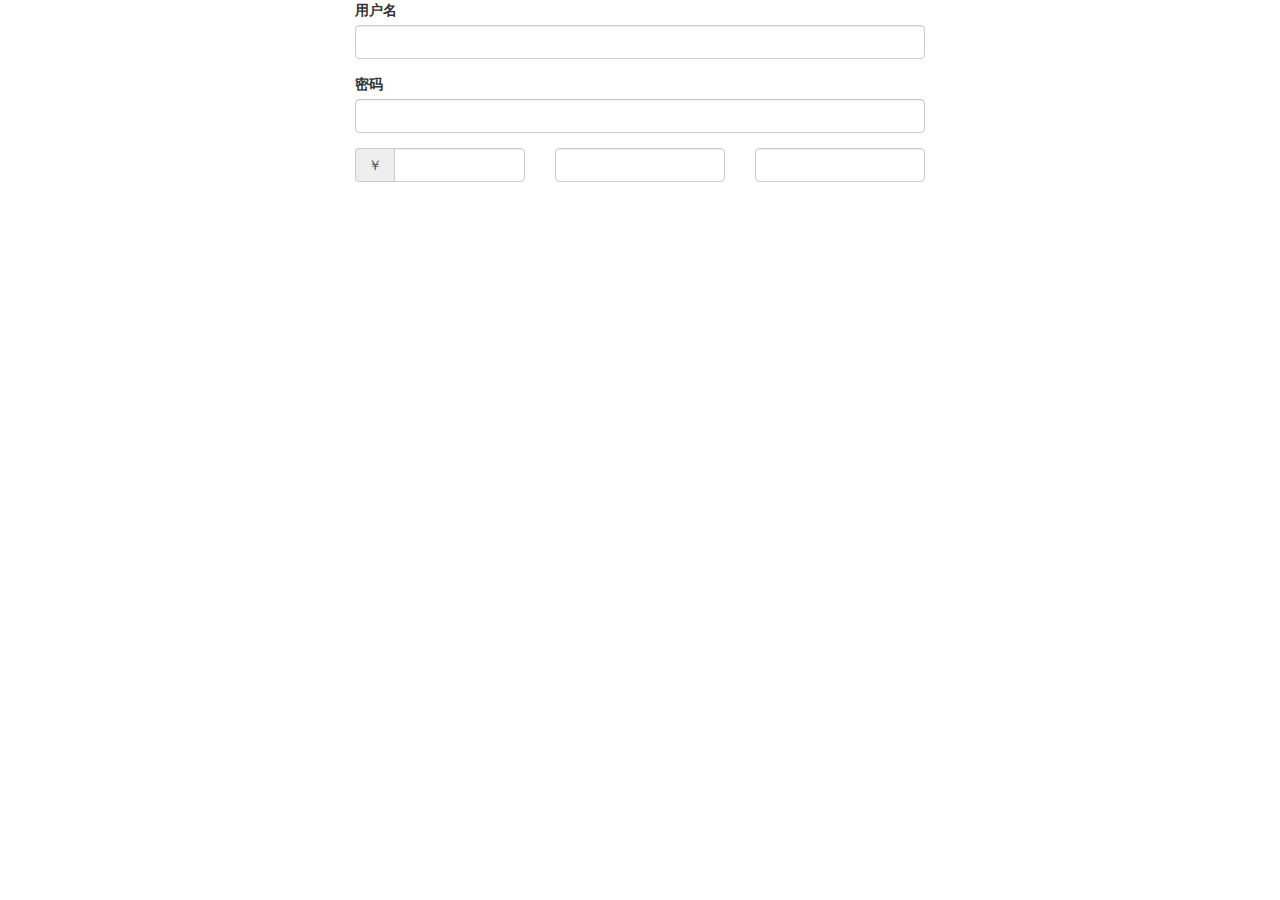
<file: 2.20181122栅格+表单/index.html>
<!DOCTYPE html>
<html lang="en">
<head>
    <meta charset="UTF-8">
    <meta name="viewport" content="width=device-width, initial-scale=1.0">
    <meta http-equiv="X-UA-Compatible" content="ie=edge">
    <title>Document</title>
    <link rel="stylesheet" href="css/normalize8.1.css">
    <link rel="stylesheet" href="css/bootstrap.min.css">
    <link rel="stylesheet" href="css/style.css">
</head>
<body>
    <div class="container">
        <div class="form-group">
            <label>用户名</label>
            <input type="text" class="form-control" />
        </div>
        <div class="form-group">
            <label>密码</label>
            <input type="password" class="form-control">
        </div>
        <div class="row">
            <div class="col-sm-4">
                <div class="form-group">
                    <div class="input-group">        
                        <div class="input-group-addon">￥</div>
                        <input type="text" class="form-control ">
                    </div>
                </div>
            </div>
            <div class="col-sm-4">
                    <div class="form-group">
                        <input type="text" class="form-control">
                    </div>
            </div>
            <div class="col-sm-4">
                    <div class="form-group">
                        <input type="text" class="form-control">
                    </div>
            </div>
        </div>
    </div>
</body>

</html>
</file>
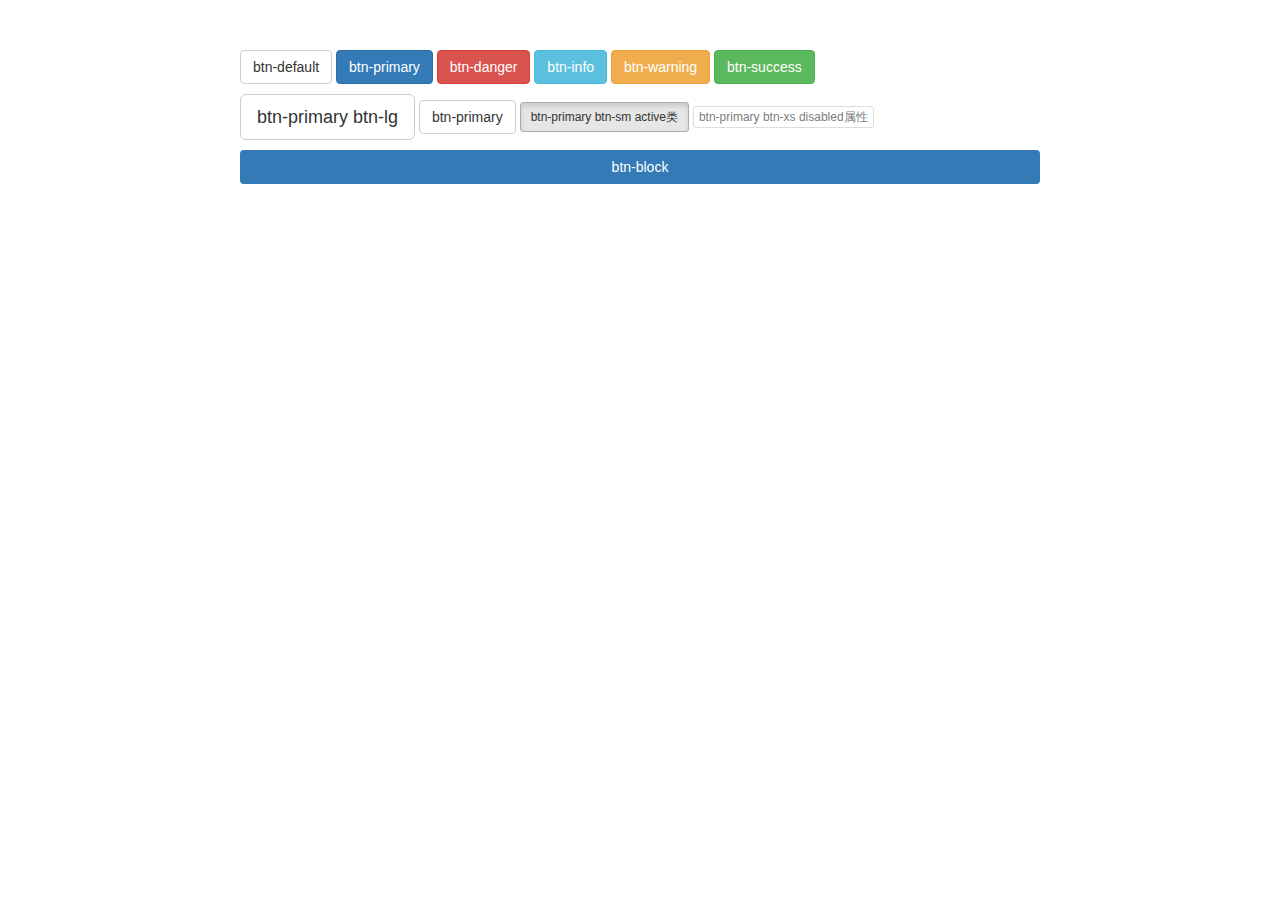
<file: 3.20181122 按钮/index.html>
<!DOCTYPE html>
<html lang="en">
<head>
    <meta charset="UTF-8">
    <meta name="viewport" content="width=device-width, initial-scale=1.0">
    <meta http-equiv="X-UA-Compatible" content="ie=edge">
    <title>Document</title>
    <link rel="stylesheet" href="css/normalize8.1.css">
    <link rel="stylesheet" href="css/bootstrap.min.css">
    <link rel="stylesheet" href="css/style.css">
</head>
<body>
    <div class="container">  
        <p>
            <button type="submit" class="btn btn-default">btn-default</button>
            <button type="submit" class="btn btn-primary">btn-primary</button>
            <button type="submit" class="btn btn-danger">btn-danger</button>
            <button type="submit" class="btn btn-info">btn-info</button>
            <button type="submit" class="btn btn-warning">btn-warning</button>
            <button type="submit" class="btn btn-success">btn-success</button>
        </p>
        <p>
            <button type="submit" class="btn btn-default btn-lg">btn-primary btn-lg</button>
            <button type="submit" class="btn btn-default">btn-primary</button>
            <button type="submit" class="btn btn-default btn-sm active">btn-primary btn-sm active类</button>
            <button disabled type="submit" class="btn btn-default btn-xs">btn-primary btn-xs disabled属性</button>
        </p>
        <p>
            <button  type="submit" class="btn bg-primary btn-block">btn-block</button>
        </p>
    </div>
</body>
</html>
</file>
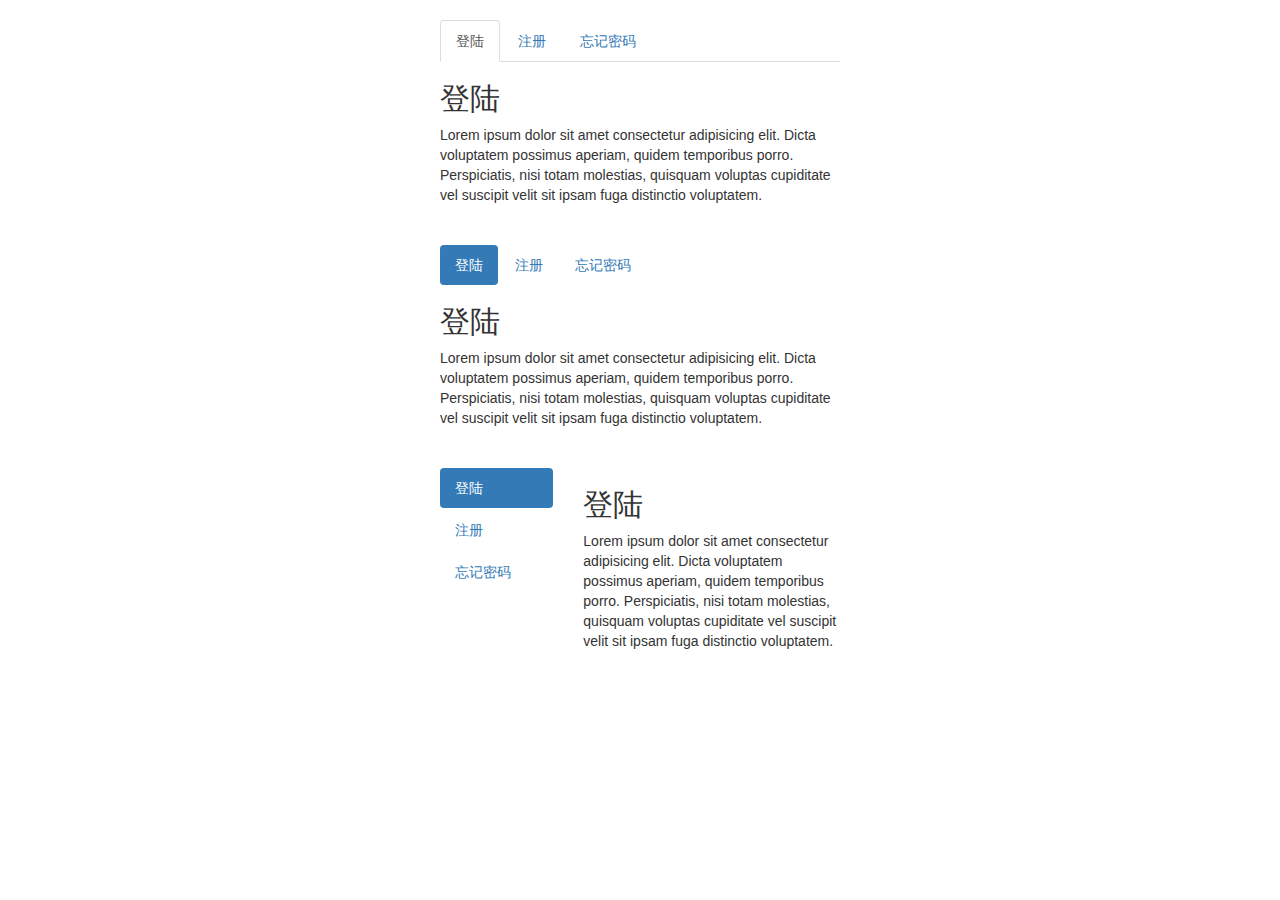
<file: 4.20181122 导航/index.html>
<!DOCTYPE html>
<html lang="en">
<head>
    <meta charset="UTF-8">
    <meta name="viewport" content="width=device-width, initial-scale=1.0">
    <meta http-equiv="X-UA-Compatible" content="ie=edge">
    <title>Document</title>
    <link rel="stylesheet" href="css/normalize8.1.css">
    <link rel="stylesheet" href="css/bootstrap.min.css">
    <link rel="stylesheet" href="css/style.css">
</head>
<body>
    <ul class="nav nav-tabs">
        <li class="active"><a href="#">登陆</a></li>
        <li><a href="#">注册</a></li>
        <li><a href="#">忘记密码</a></li>
    </ul>
    <div class="tip">
        <h2>登陆</h2>
        Lorem ipsum dolor sit amet consectetur adipisicing elit. Dicta voluptatem possimus aperiam, quidem temporibus porro. Perspiciatis, nisi totam molestias, quisquam voluptas cupiditate vel suscipit velit sit ipsam fuga distinctio voluptatem.
    </div>
    <br>
    <br>
    <ul class="nav nav-pills">
        <li class="active"><a href="#">登陆</a></li>
        <li><a href="#">注册</a></li>
        <li><a href="#">忘记密码</a></li>
    </ul>
    <div class="tip">
        <h2>登陆</h2>
        Lorem ipsum dolor sit amet consectetur adipisicing elit. Dicta voluptatem possimus aperiam, quidem temporibus porro. Perspiciatis, nisi totam molestias, quisquam voluptas cupiditate vel suscipit velit sit ipsam fuga distinctio voluptatem.
    </div>
    <br>
    <br>
    <div class="row">
        <div class="col-xs-4">
            <ul class="nav nav-pills nav-stacked">
                <li class="active"><a href="#">登陆</a></li>
                <li><a href="#">注册</a></li>
                <li><a href="#">忘记密码</a></li>
            </ul>
        </div>
        <div class="col-xs-8">
            <div class="tip">
                <h2>登陆</h2>
                Lorem ipsum dolor sit amet consectetur adipisicing elit. Dicta voluptatem possimus aperiam, quidem temporibus porro. Perspiciatis, nisi totam molestias, quisquam voluptas cupiditate vel suscipit velit sit ipsam fuga distinctio voluptatem.
            </div>
        </div>
    </div>
</body>
</html>
</file>
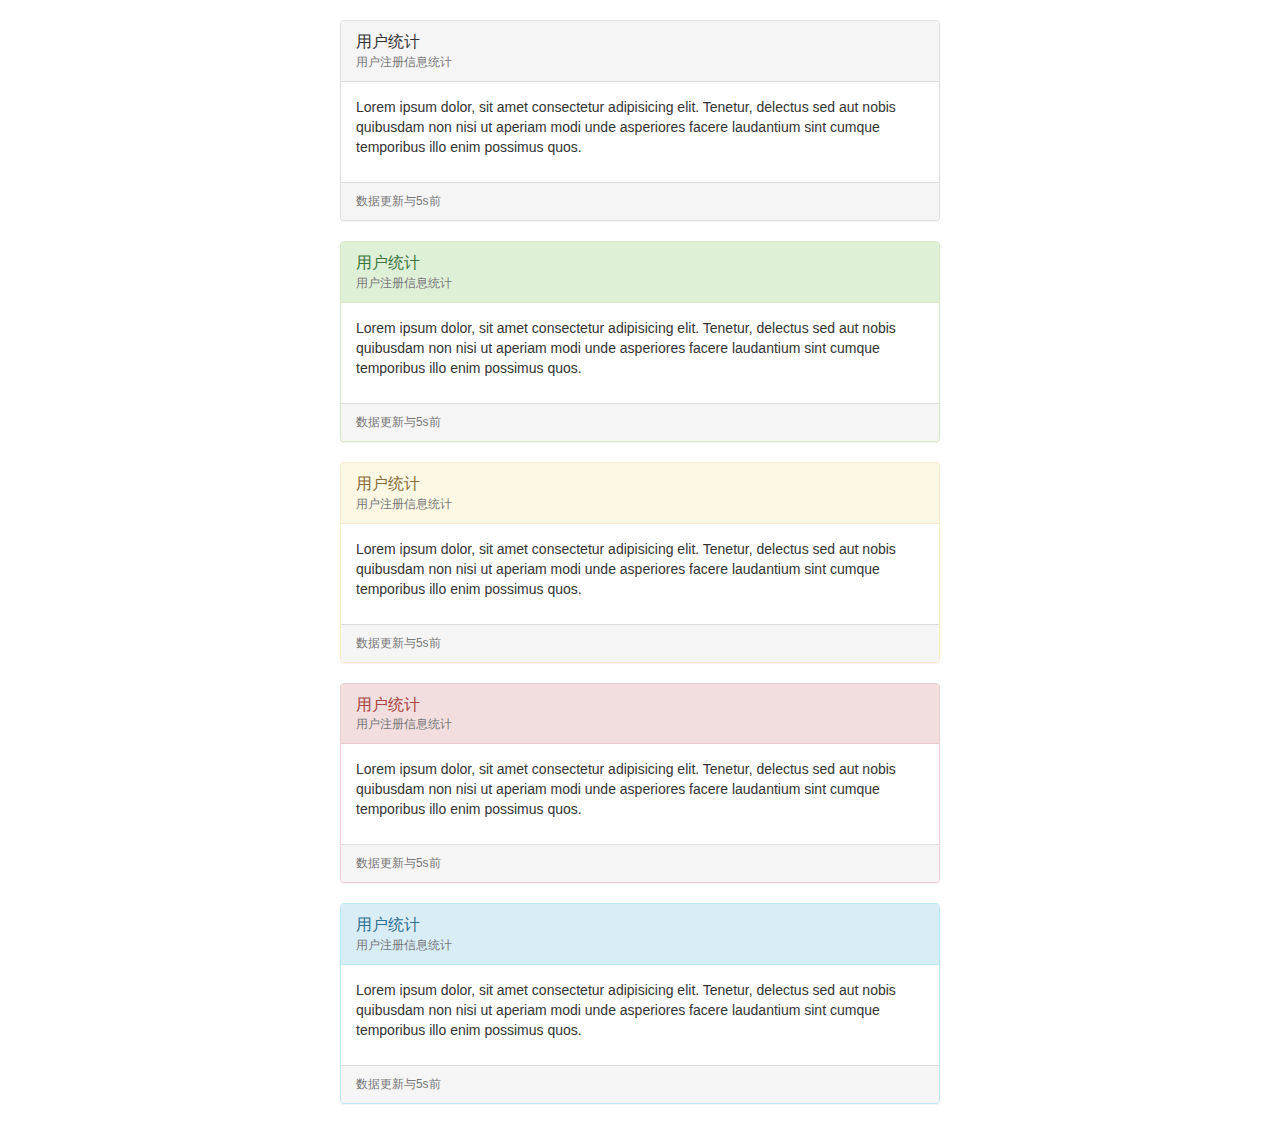
<file: 6.20181122面板/index.html>
<!DOCTYPE html>
<html lang="en">
<head>
    <meta charset="UTF-8">
    <meta name="viewport" content="width=device-width, initial-scale=1.0">
    <meta http-equiv="X-UA-Compatible" content="ie=edge">
    <title>Document</title>
    <link rel="stylesheet" href="css/bootstrap.min.css">
    <link rel="stylesheet" href="css/style.css">
</head>
<body>
    <div class="panel panel-default">
        <div class="panel-heading">
            <div class="panel-title">
                用户统计
            </div>
            <div class="small text-muted">用户注册信息统计</div>
        </div>
        <div class="panel-body ">
            <p>Lorem ipsum dolor, sit amet consectetur adipisicing elit. Tenetur, delectus sed aut nobis quibusdam non nisi ut aperiam modi unde asperiores facere laudantium sint cumque temporibus illo enim possimus quos.</p>
        </div>
        <div class="panel-footer">
            <div class="small text-muted">数据更新与5s前</div>
        </div>
    </div>
    <div class="panel panel-success">
        <div class="panel-heading">
            <div class="panel-title">
                用户统计
            </div>
            <div class="small text-muted">用户注册信息统计</div>
        </div>
        <div class="panel-body ">
            <p>Lorem ipsum dolor, sit amet consectetur adipisicing elit. Tenetur, delectus sed aut nobis quibusdam non nisi ut aperiam modi unde asperiores facere laudantium sint cumque temporibus illo enim possimus quos.</p>
        </div>
        <div class="panel-footer">
            <div class="small text-muted">数据更新与5s前</div>
        </div>
    </div>
    <div class="panel panel-warning">
        <div class="panel-heading">
            <div class="panel-title">
                用户统计
            </div>
            <div class="small text-muted">用户注册信息统计</div>
        </div>
        <div class="panel-body ">
            <p>Lorem ipsum dolor, sit amet consectetur adipisicing elit. Tenetur, delectus sed aut nobis quibusdam non nisi ut aperiam modi unde asperiores facere laudantium sint cumque temporibus illo enim possimus quos.</p>
        </div>
        <div class="panel-footer">
            <div class="small text-muted">数据更新与5s前</div>
        </div>
    </div>
    <div class="panel panel-danger">
        <div class="panel-heading">
            <div class="panel-title">
                用户统计
            </div>
            <div class="small text-muted">用户注册信息统计</div>
        </div>
        <div class="panel-body ">
            <p>Lorem ipsum dolor, sit amet consectetur adipisicing elit. Tenetur, delectus sed aut nobis quibusdam non nisi ut aperiam modi unde asperiores facere laudantium sint cumque temporibus illo enim possimus quos.</p>
        </div>
        <div class="panel-footer">
            <div class="small text-muted">数据更新与5s前</div>
        </div>
    </div>
    <div class="panel panel-info">
        <div class="panel-heading">
            <div class="panel-title">
                用户统计
            </div>
            <div class="small text-muted">用户注册信息统计</div>
        </div>
        <div class="panel-body ">
            <p>Lorem ipsum dolor, sit amet consectetur adipisicing elit. Tenetur, delectus sed aut nobis quibusdam non nisi ut aperiam modi unde asperiores facere laudantium sint cumque temporibus illo enim possimus quos.</p>
        </div>
        <div class="panel-footer">
            <div class="small text-muted">数据更新与5s前</div>
        </div>
    </div>
</body>
<script src="js/bootstrap.min.js"></script>
</html>
</file>
<file: 2.20181122栅格+表单/css/style.css>
.container{
    max-width: 600px;
}
</file>
<file: 3.20181122 按钮/css/style.css>
.container{
    padding: 50px 0;
    max-width: 800px;
}
</file>
<file: 4.20181122 导航/css/style.css>
body{
    max-width: 400px;
    margin: 20px auto;
}
</file>
<file: 6.20181122面板/css/style.css>
body{
    max-width: 600px;
    margin:20px auto;
}
</file>
<file: 2.20181122栅格+表单/css/normalize8.1.css>
/*! normalize.css v8.0.1 | MIT License | github.com/necolas/normalize.css */

/* Document
   ========================================================================== */

/**
 * 1. Correct the line height in all browsers.
 * 2. Prevent adjustments of font size after orientation changes in iOS.
 */

 html {
    line-height: 1.15; /* 1 */
    -webkit-text-size-adjust: 100%; /* 2 */
  }
  
  /* Sections
     ========================================================================== */
  
  /**
   * Remove the margin in all browsers.
   */
  
  body {
    margin: 0;
  }
  
  /**
   * Render the `main` element consistently in IE.
   */
  
  main {
    display: block;
  }
  
  /**
   * Correct the font size and margin on `h1` elements within `section` and
   * `article` contexts in Chrome, Firefox, and Safari.
   */
  
  h1 {
    font-size: 2em;
    margin: 0.67em 0;
  }
  
  /* Grouping content
     ========================================================================== */
  
  /**
   * 1. Add the correct box sizing in Firefox.
   * 2. Show the overflow in Edge and IE.
   */
  
  hr {
    box-sizing: content-box; /* 1 */
    height: 0; /* 1 */
    overflow: visible; /* 2 */
  }
  
  /**
   * 1. Correct the inheritance and scaling of font size in all browsers.
   * 2. Correct the odd `em` font sizing in all browsers.
   */
  
  pre {
    font-family: monospace, monospace; /* 1 */
    font-size: 1em; /* 2 */
  }
  
  /* Text-level semantics
     ========================================================================== */
  
  /**
   * Remove the gray background on active links in IE 10.
   */
  
  a {
    background-color: transparent;
  }
  
  /**
   * 1. Remove the bottom border in Chrome 57-
   * 2. Add the correct text decoration in Chrome, Edge, IE, Opera, and Safari.
   */
  
  abbr[title] {
    border-bottom: none; /* 1 */
    text-decoration: underline; /* 2 */
    text-decoration: underline dotted; /* 2 */
  }
  
  /**
   * Add the correct font weight in Chrome, Edge, and Safari.
   */
  
  b,
  strong {
    font-weight: bolder;
  }
  
  /**
   * 1. Correct the inheritance and scaling of font size in all browsers.
   * 2. Correct the odd `em` font sizing in all browsers.
   */
  
  code,
  kbd,
  samp {
    font-family: monospace, monospace; /* 1 */
    font-size: 1em; /* 2 */
  }
  
  /**
   * Add the correct font size in all browsers.
   */
  
  small {
    font-size: 80%;
  }
  
  /**
   * Prevent `sub` and `sup` elements from affecting the line height in
   * all browsers.
   */
  
  sub,
  sup {
    font-size: 75%;
    line-height: 0;
    position: relative;
    vertical-align: baseline;
  }
  
  sub {
    bottom: -0.25em;
  }
  
  sup {
    top: -0.5em;
  }
  
  /* Embedded content
     ========================================================================== */
  
  /**
   * Remove the border on images inside links in IE 10.
   */
  
  img {
    border-style: none;
  }
  
  /* Forms
     ========================================================================== */
  
  /**
   * 1. Change the font styles in all browsers.
   * 2. Remove the margin in Firefox and Safari.
   */
  
  button,
  input,
  optgroup,
  select,
  textarea {
    font-family: inherit; /* 1 */
    font-size: 100%; /* 1 */
    line-height: 1.15; /* 1 */
    margin: 0; /* 2 */
  }
  
  /**
   * Show the overflow in IE.
   * 1. Show the overflow in Edge.
   */
  
  button,
  input { /* 1 */
    overflow: visible;
  }
  
  /**
   * Remove the inheritance of text transform in Edge, Firefox, and IE.
   * 1. Remove the inheritance of text transform in Firefox.
   */
  
  button,
  select { /* 1 */
    text-transform: none;
  }
  
  /**
   * Correct the inability to style clickable types in iOS and Safari.
   */
  
  button,
  [type="button"],
  [type="reset"],
  [type="submit"] {
    -webkit-appearance: button;
  }
  
  /**
   * Remove the inner border and padding in Firefox.
   */
  
  button::-moz-focus-inner,
  [type="button"]::-moz-focus-inner,
  [type="reset"]::-moz-focus-inner,
  [type="submit"]::-moz-focus-inner {
    border-style: none;
    padding: 0;
  }
  
  /**
   * Restore the focus styles unset by the previous rule.
   */
  
  button:-moz-focusring,
  [type="button"]:-moz-focusring,
  [type="reset"]:-moz-focusring,
  [type="submit"]:-moz-focusring {
    outline: 1px dotted ButtonText;
  }
  
  /**
   * Correct the padding in Firefox.
   */
  
  fieldset {
    padding: 0.35em 0.75em 0.625em;
  }
  
  /**
   * 1. Correct the text wrapping in Edge and IE.
   * 2. Correct the color inheritance from `fieldset` elements in IE.
   * 3. Remove the padding so developers are not caught out when they zero out
   *    `fieldset` elements in all browsers.
   */
  
  legend {
    box-sizing: border-box; /* 1 */
    color: inherit; /* 2 */
    display: table; /* 1 */
    max-width: 100%; /* 1 */
    padding: 0; /* 3 */
    white-space: normal; /* 1 */
  }
  
  /**
   * Add the correct vertical alignment in Chrome, Firefox, and Opera.
   */
  
  progress {
    vertical-align: baseline;
  }
  
  /**
   * Remove the default vertical scrollbar in IE 10+.
   */
  
  textarea {
    overflow: auto;
  }
  
  /**
   * 1. Add the correct box sizing in IE 10.
   * 2. Remove the padding in IE 10.
   */
  
  [type="checkbox"],
  [type="radio"] {
    box-sizing: border-box; /* 1 */
    padding: 0; /* 2 */
  }
  
  /**
   * Correct the cursor style of increment and decrement buttons in Chrome.
   */
  
  [type="number"]::-webkit-inner-spin-button,
  [type="number"]::-webkit-outer-spin-button {
    height: auto;
  }
  
  /**
   * 1. Correct the odd appearance in Chrome and Safari.
   * 2. Correct the outline style in Safari.
   */
  
  [type="search"] {
    -webkit-appearance: textfield; /* 1 */
    outline-offset: -2px; /* 2 */
  }
  
  /**
   * Remove the inner padding in Chrome and Safari on macOS.
   */
  
  [type="search"]::-webkit-search-decoration {
    -webkit-appearance: none;
  }
  
  /**
   * 1. Correct the inability to style clickable types in iOS and Safari.
   * 2. Change font properties to `inherit` in Safari.
   */
  
  ::-webkit-file-upload-button {
    -webkit-appearance: button; /* 1 */
    font: inherit; /* 2 */
  }
  
  /* Interactive
     ========================================================================== */
  
  /*
   * Add the correct display in Edge, IE 10+, and Firefox.
   */
  
  details {
    display: block;
  }
  
  /*
   * Add the correct display in all browsers.
   */
  
  summary {
    display: list-item;
  }
  
  /* Misc
     ========================================================================== */
  
  /**
   * Add the correct display in IE 10+.
   */
  
  template {
    display: none;
  }
  
  /**
   * Add the correct display in IE 10.
   */
  
  [hidden] {
    display: none;
  }
</file>
<file: 3.20181122 按钮/css/normalize8.1.css>
/*! normalize.css v8.0.1 | MIT License | github.com/necolas/normalize.css */

/* Document
   ========================================================================== */

/**
 * 1. Correct the line height in all browsers.
 * 2. Prevent adjustments of font size after orientation changes in iOS.
 */

 html {
    line-height: 1.15; /* 1 */
    -webkit-text-size-adjust: 100%; /* 2 */
  }
  
  /* Sections
     ========================================================================== */
  
  /**
   * Remove the margin in all browsers.
   */
  
  body {
    margin: 0;
  }
  
  /**
   * Render the `main` element consistently in IE.
   */
  
  main {
    display: block;
  }
  
  /**
   * Correct the font size and margin on `h1` elements within `section` and
   * `article` contexts in Chrome, Firefox, and Safari.
   */
  
  h1 {
    font-size: 2em;
    margin: 0.67em 0;
  }
  
  /* Grouping content
     ========================================================================== */
  
  /**
   * 1. Add the correct box sizing in Firefox.
   * 2. Show the overflow in Edge and IE.
   */
  
  hr {
    box-sizing: content-box; /* 1 */
    height: 0; /* 1 */
    overflow: visible; /* 2 */
  }
  
  /**
   * 1. Correct the inheritance and scaling of font size in all browsers.
   * 2. Correct the odd `em` font sizing in all browsers.
   */
  
  pre {
    font-family: monospace, monospace; /* 1 */
    font-size: 1em; /* 2 */
  }
  
  /* Text-level semantics
     ========================================================================== */
  
  /**
   * Remove the gray background on active links in IE 10.
   */
  
  a {
    background-color: transparent;
  }
  
  /**
   * 1. Remove the bottom border in Chrome 57-
   * 2. Add the correct text decoration in Chrome, Edge, IE, Opera, and Safari.
   */
  
  abbr[title] {
    border-bottom: none; /* 1 */
    text-decoration: underline; /* 2 */
    text-decoration: underline dotted; /* 2 */
  }
  
  /**
   * Add the correct font weight in Chrome, Edge, and Safari.
   */
  
  b,
  strong {
    font-weight: bolder;
  }
  
  /**
   * 1. Correct the inheritance and scaling of font size in all browsers.
   * 2. Correct the odd `em` font sizing in all browsers.
   */
  
  code,
  kbd,
  samp {
    font-family: monospace, monospace; /* 1 */
    font-size: 1em; /* 2 */
  }
  
  /**
   * Add the correct font size in all browsers.
   */
  
  small {
    font-size: 80%;
  }
  
  /**
   * Prevent `sub` and `sup` elements from affecting the line height in
   * all browsers.
   */
  
  sub,
  sup {
    font-size: 75%;
    line-height: 0;
    position: relative;
    vertical-align: baseline;
  }
  
  sub {
    bottom: -0.25em;
  }
  
  sup {
    top: -0.5em;
  }
  
  /* Embedded content
     ========================================================================== */
  
  /**
   * Remove the border on images inside links in IE 10.
   */
  
  img {
    border-style: none;
  }
  
  /* Forms
     ========================================================================== */
  
  /**
   * 1. Change the font styles in all browsers.
   * 2. Remove the margin in Firefox and Safari.
   */
  
  button,
  input,
  optgroup,
  select,
  textarea {
    font-family: inherit; /* 1 */
    font-size: 100%; /* 1 */
    line-height: 1.15; /* 1 */
    margin: 0; /* 2 */
  }
  
  /**
   * Show the overflow in IE.
   * 1. Show the overflow in Edge.
   */
  
  button,
  input { /* 1 */
    overflow: visible;
  }
  
  /**
   * Remove the inheritance of text transform in Edge, Firefox, and IE.
   * 1. Remove the inheritance of text transform in Firefox.
   */
  
  button,
  select { /* 1 */
    text-transform: none;
  }
  
  /**
   * Correct the inability to style clickable types in iOS and Safari.
   */
  
  button,
  [type="button"],
  [type="reset"],
  [type="submit"] {
    -webkit-appearance: button;
  }
  
  /**
   * Remove the inner border and padding in Firefox.
   */
  
  button::-moz-focus-inner,
  [type="button"]::-moz-focus-inner,
  [type="reset"]::-moz-focus-inner,
  [type="submit"]::-moz-focus-inner {
    border-style: none;
    padding: 0;
  }
  
  /**
   * Restore the focus styles unset by the previous rule.
   */
  
  button:-moz-focusring,
  [type="button"]:-moz-focusring,
  [type="reset"]:-moz-focusring,
  [type="submit"]:-moz-focusring {
    outline: 1px dotted ButtonText;
  }
  
  /**
   * Correct the padding in Firefox.
   */
  
  fieldset {
    padding: 0.35em 0.75em 0.625em;
  }
  
  /**
   * 1. Correct the text wrapping in Edge and IE.
   * 2. Correct the color inheritance from `fieldset` elements in IE.
   * 3. Remove the padding so developers are not caught out when they zero out
   *    `fieldset` elements in all browsers.
   */
  
  legend {
    box-sizing: border-box; /* 1 */
    color: inherit; /* 2 */
    display: table; /* 1 */
    max-width: 100%; /* 1 */
    padding: 0; /* 3 */
    white-space: normal; /* 1 */
  }
  
  /**
   * Add the correct vertical alignment in Chrome, Firefox, and Opera.
   */
  
  progress {
    vertical-align: baseline;
  }
  
  /**
   * Remove the default vertical scrollbar in IE 10+.
   */
  
  textarea {
    overflow: auto;
  }
  
  /**
   * 1. Add the correct box sizing in IE 10.
   * 2. Remove the padding in IE 10.
   */
  
  [type="checkbox"],
  [type="radio"] {
    box-sizing: border-box; /* 1 */
    padding: 0; /* 2 */
  }
  
  /**
   * Correct the cursor style of increment and decrement buttons in Chrome.
   */
  
  [type="number"]::-webkit-inner-spin-button,
  [type="number"]::-webkit-outer-spin-button {
    height: auto;
  }
  
  /**
   * 1. Correct the odd appearance in Chrome and Safari.
   * 2. Correct the outline style in Safari.
   */
  
  [type="search"] {
    -webkit-appearance: textfield; /* 1 */
    outline-offset: -2px; /* 2 */
  }
  
  /**
   * Remove the inner padding in Chrome and Safari on macOS.
   */
  
  [type="search"]::-webkit-search-decoration {
    -webkit-appearance: none;
  }
  
  /**
   * 1. Correct the inability to style clickable types in iOS and Safari.
   * 2. Change font properties to `inherit` in Safari.
   */
  
  ::-webkit-file-upload-button {
    -webkit-appearance: button; /* 1 */
    font: inherit; /* 2 */
  }
  
  /* Interactive
     ========================================================================== */
  
  /*
   * Add the correct display in Edge, IE 10+, and Firefox.
   */
  
  details {
    display: block;
  }
  
  /*
   * Add the correct display in all browsers.
   */
  
  summary {
    display: list-item;
  }
  
  /* Misc
     ========================================================================== */
  
  /**
   * Add the correct display in IE 10+.
   */
  
  template {
    display: none;
  }
  
  /**
   * Add the correct display in IE 10.
   */
  
  [hidden] {
    display: none;
  }
</file>
<file: 4.20181122 导航/css/normalize8.1.css>
/*! normalize.css v8.0.1 | MIT License | github.com/necolas/normalize.css */

/* Document
   ========================================================================== */

/**
 * 1. Correct the line height in all browsers.
 * 2. Prevent adjustments of font size after orientation changes in iOS.
 */

 html {
    line-height: 1.15; /* 1 */
    -webkit-text-size-adjust: 100%; /* 2 */
  }
  
  /* Sections
     ========================================================================== */
  
  /**
   * Remove the margin in all browsers.
   */
  
  body {
    margin: 0;
  }
  
  /**
   * Render the `main` element consistently in IE.
   */
  
  main {
    display: block;
  }
  
  /**
   * Correct the font size and margin on `h1` elements within `section` and
   * `article` contexts in Chrome, Firefox, and Safari.
   */
  
  h1 {
    font-size: 2em;
    margin: 0.67em 0;
  }
  
  /* Grouping content
     ========================================================================== */
  
  /**
   * 1. Add the correct box sizing in Firefox.
   * 2. Show the overflow in Edge and IE.
   */
  
  hr {
    box-sizing: content-box; /* 1 */
    height: 0; /* 1 */
    overflow: visible; /* 2 */
  }
  
  /**
   * 1. Correct the inheritance and scaling of font size in all browsers.
   * 2. Correct the odd `em` font sizing in all browsers.
   */
  
  pre {
    font-family: monospace, monospace; /* 1 */
    font-size: 1em; /* 2 */
  }
  
  /* Text-level semantics
     ========================================================================== */
  
  /**
   * Remove the gray background on active links in IE 10.
   */
  
  a {
    background-color: transparent;
  }
  
  /**
   * 1. Remove the bottom border in Chrome 57-
   * 2. Add the correct text decoration in Chrome, Edge, IE, Opera, and Safari.
   */
  
  abbr[title] {
    border-bottom: none; /* 1 */
    text-decoration: underline; /* 2 */
    text-decoration: underline dotted; /* 2 */
  }
  
  /**
   * Add the correct font weight in Chrome, Edge, and Safari.
   */
  
  b,
  strong {
    font-weight: bolder;
  }
  
  /**
   * 1. Correct the inheritance and scaling of font size in all browsers.
   * 2. Correct the odd `em` font sizing in all browsers.
   */
  
  code,
  kbd,
  samp {
    font-family: monospace, monospace; /* 1 */
    font-size: 1em; /* 2 */
  }
  
  /**
   * Add the correct font size in all browsers.
   */
  
  small {
    font-size: 80%;
  }
  
  /**
   * Prevent `sub` and `sup` elements from affecting the line height in
   * all browsers.
   */
  
  sub,
  sup {
    font-size: 75%;
    line-height: 0;
    position: relative;
    vertical-align: baseline;
  }
  
  sub {
    bottom: -0.25em;
  }
  
  sup {
    top: -0.5em;
  }
  
  /* Embedded content
     ========================================================================== */
  
  /**
   * Remove the border on images inside links in IE 10.
   */
  
  img {
    border-style: none;
  }
  
  /* Forms
     ========================================================================== */
  
  /**
   * 1. Change the font styles in all browsers.
   * 2. Remove the margin in Firefox and Safari.
   */
  
  button,
  input,
  optgroup,
  select,
  textarea {
    font-family: inherit; /* 1 */
    font-size: 100%; /* 1 */
    line-height: 1.15; /* 1 */
    margin: 0; /* 2 */
  }
  
  /**
   * Show the overflow in IE.
   * 1. Show the overflow in Edge.
   */
  
  button,
  input { /* 1 */
    overflow: visible;
  }
  
  /**
   * Remove the inheritance of text transform in Edge, Firefox, and IE.
   * 1. Remove the inheritance of text transform in Firefox.
   */
  
  button,
  select { /* 1 */
    text-transform: none;
  }
  
  /**
   * Correct the inability to style clickable types in iOS and Safari.
   */
  
  button,
  [type="button"],
  [type="reset"],
  [type="submit"] {
    -webkit-appearance: button;
  }
  
  /**
   * Remove the inner border and padding in Firefox.
   */
  
  button::-moz-focus-inner,
  [type="button"]::-moz-focus-inner,
  [type="reset"]::-moz-focus-inner,
  [type="submit"]::-moz-focus-inner {
    border-style: none;
    padding: 0;
  }
  
  /**
   * Restore the focus styles unset by the previous rule.
   */
  
  button:-moz-focusring,
  [type="button"]:-moz-focusring,
  [type="reset"]:-moz-focusring,
  [type="submit"]:-moz-focusring {
    outline: 1px dotted ButtonText;
  }
  
  /**
   * Correct the padding in Firefox.
   */
  
  fieldset {
    padding: 0.35em 0.75em 0.625em;
  }
  
  /**
   * 1. Correct the text wrapping in Edge and IE.
   * 2. Correct the color inheritance from `fieldset` elements in IE.
   * 3. Remove the padding so developers are not caught out when they zero out
   *    `fieldset` elements in all browsers.
   */
  
  legend {
    box-sizing: border-box; /* 1 */
    color: inherit; /* 2 */
    display: table; /* 1 */
    max-width: 100%; /* 1 */
    padding: 0; /* 3 */
    white-space: normal; /* 1 */
  }
  
  /**
   * Add the correct vertical alignment in Chrome, Firefox, and Opera.
   */
  
  progress {
    vertical-align: baseline;
  }
  
  /**
   * Remove the default vertical scrollbar in IE 10+.
   */
  
  textarea {
    overflow: auto;
  }
  
  /**
   * 1. Add the correct box sizing in IE 10.
   * 2. Remove the padding in IE 10.
   */
  
  [type="checkbox"],
  [type="radio"] {
    box-sizing: border-box; /* 1 */
    padding: 0; /* 2 */
  }
  
  /**
   * Correct the cursor style of increment and decrement buttons in Chrome.
   */
  
  [type="number"]::-webkit-inner-spin-button,
  [type="number"]::-webkit-outer-spin-button {
    height: auto;
  }
  
  /**
   * 1. Correct the odd appearance in Chrome and Safari.
   * 2. Correct the outline style in Safari.
   */
  
  [type="search"] {
    -webkit-appearance: textfield; /* 1 */
    outline-offset: -2px; /* 2 */
  }
  
  /**
   * Remove the inner padding in Chrome and Safari on macOS.
   */
  
  [type="search"]::-webkit-search-decoration {
    -webkit-appearance: none;
  }
  
  /**
   * 1. Correct the inability to style clickable types in iOS and Safari.
   * 2. Change font properties to `inherit` in Safari.
   */
  
  ::-webkit-file-upload-button {
    -webkit-appearance: button; /* 1 */
    font: inherit; /* 2 */
  }
  
  /* Interactive
     ========================================================================== */
  
  /*
   * Add the correct display in Edge, IE 10+, and Firefox.
   */
  
  details {
    display: block;
  }
  
  /*
   * Add the correct display in all browsers.
   */
  
  summary {
    display: list-item;
  }
  
  /* Misc
     ========================================================================== */
  
  /**
   * Add the correct display in IE 10+.
   */
  
  template {
    display: none;
  }
  
  /**
   * Add the correct display in IE 10.
   */
  
  [hidden] {
    display: none;
  }
</file>
